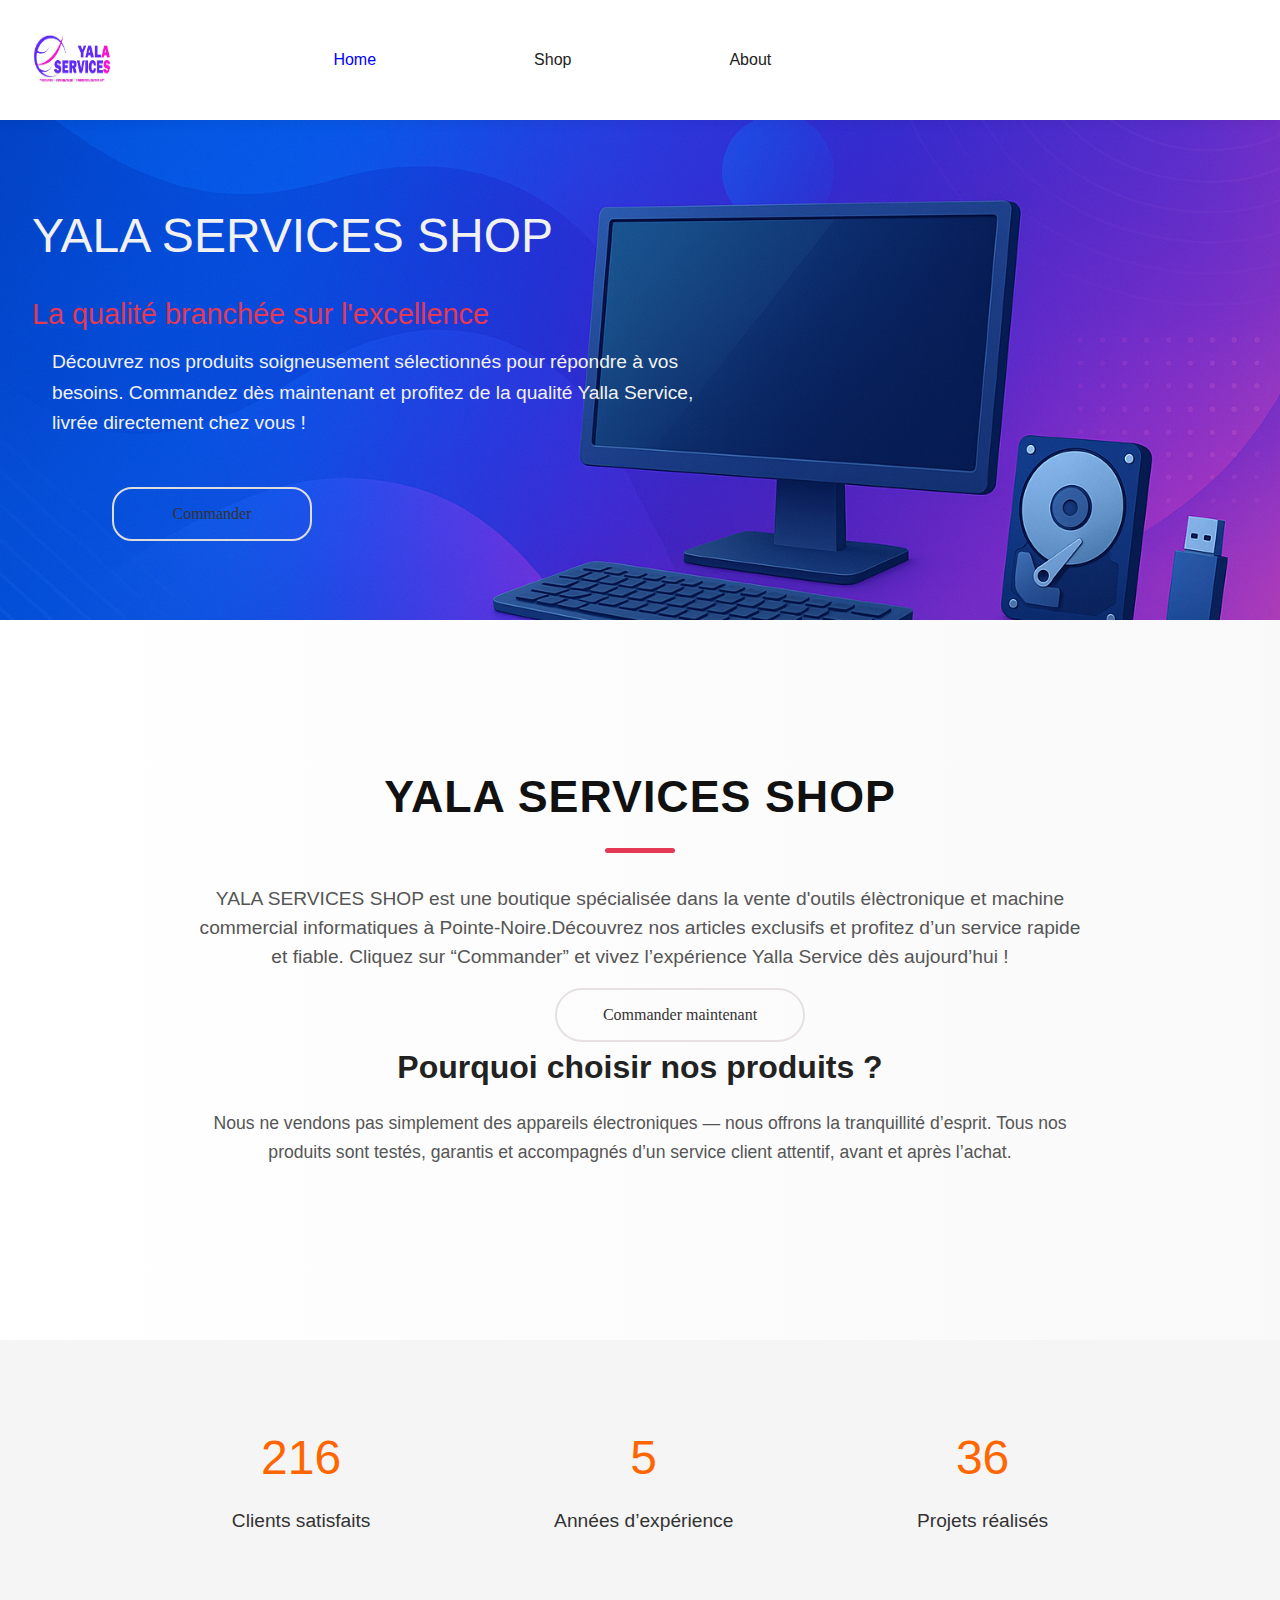
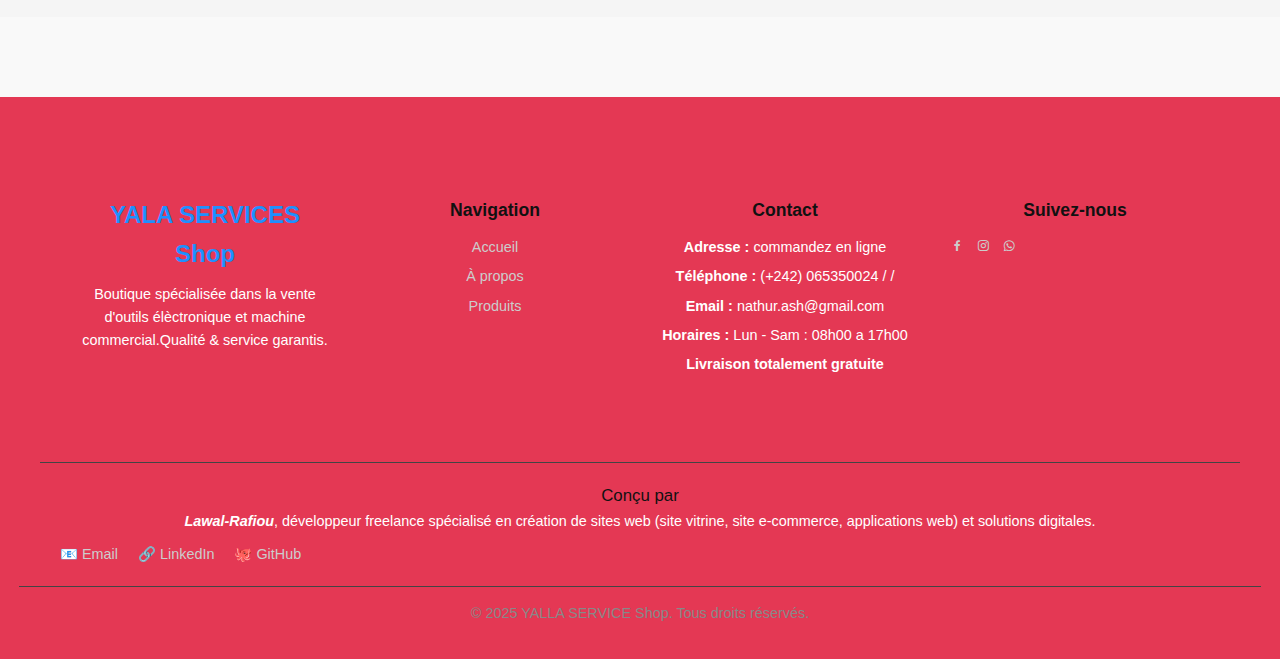
<file: index.html>
<!DOCTYPE html>
<html lang="fr">

<head>
    <meta charset="UTF-8" />
    <meta name="viewport" content="width=device-width, initial-scale=1.0" />

    <!--=============== BOXICONS ===============-->
    <link rel="stylesheet" href="https://cdn.jsdelivr.net/npm/boxicons@latest/css/boxicons.min.css" />

    <title>YALLA SERVICE SHOP</title>
    <link rel="icon" type="image/png" href="./images/favicon.jpeg" />

    <link rel="stylesheet" href="./style/index.css" />
</head>

<body>
    <!--=============== HEADER ===============-->
    <header class="header" id="header">
        <nav class="nav">
            <!-- LOGO -->
            <a href="index.html" class="nav__logo">
                <img src="./images/logo.jpeg" alt="Logo Yalla Service" class="logo" />
            </a>

            <!-- MENU -->
            <div class="nav_menu" id="nav-menu">
                <ul class="nav__list">
                    <li class="nav__item">
                        <a href="index.html" class="nav__link active-link">Home</a>
                    </li>
                    <li class="nav__item">
                        <a href="./pages/shop.html" class="nav__link">Shop</a>
                    </li>
                    <li class="nav__item">
                        <a href="./pages/about.html" class="nav__link">About</a>
                    </li>
                </ul>

                <!-- BOUTON FERMER -->
                <div class="nav__close" id="nav-close">
                    <i class="bx bx-x"></i>
                </div>
            </div>

            <!-- BOUTONS À DROITE (USER / PANIER / BURGER) -->
            <div class="nav__btns">
                <!-- <div class="login__toggle" id="login-button">
                    <i class="bx bx-user"></i>
                </div>

                <div class="nav__shop" id="cart-shop">
                    <i class="bx bx-shopping-bag"></i>
                </div> -->

                <div class="nav__toggle" id="nav-toggle">
                    <i class="bx bx-grid-alt"></i>
                </div>
            </div>
        </nav>
    </header>

    <main>
        <!--=============== BANNIÈRE ===============-->
        <section class="baniere">
            <h1 class="title">YALA SERVICES SHOP</h1>
            <p class="para1">La qualité branchée sur l'excellence</p>
            <p class="para2">
                Découvrez nos produits soigneusement sélectionnés pour répondre à vos besoins.
                Commandez dès maintenant et profitez de la qualité Yalla Service, livrée directement chez vous !
            </p>
            <button class="btn">
                <a href="./pages/shop.html">
                    Commander 
                </a>
            </button>
        </section>
        <!--=============== HERO SECTION ===============-->
        <section class="hero">
            <div class="hero__content">
                <div class="section__one">
                    <h1 class="title">YALA SERVICES SHOP</h1>
                    <div class="underline"></div>
                    <p class="para1">
                        YALA SERVICES SHOP est une boutique spécialisée dans la vente d'outils élèctronique et machine commercial
                        informatiques à Pointe-Noire.Découvrez nos articles exclusifs et profitez d’un service rapide et fiable.
                        Cliquez sur “Commander” et vivez l’expérience Yalla Service dès aujourd’hui !
                    </p>
                </div>
                <button class="btn">
                    <a href="./pages/shop.html">
                        Commander maintenant
                    </a> 
                </button>
                <div class="section__two">
                    <h2 class="second__title">Pourquoi choisir nos produits ?</h2>
                    <p class="para2">
                        Nous ne vendons pas simplement des appareils électroniques — nous offrons la tranquillité d’esprit.
                        Tous nos produits sont testés, garantis et accompagnés d’un service client attentif, avant et après
                        l’achat.
                    </p>
                </div>
            </div>
        </section>
        <!--=============== section statistiques ou facts section ===============-->
        <!-- Section Chiffres Clés -->
        <section class="stats-section">
            <div class="container">
                <div class="stat">
                    <h3 class="counter" data-target="1200">0</h3>
                    <p>Clients satisfaits</p>
                </div>
                <div class="stat">
                    <h3 class="counter" data-target="5">0</h3>
                    <p>Années d’expérience</p>
                </div>
                <div class="stat">
                    <h3 class="counter" data-target="150">0</h3>
                    <p>Projets réalisés</p>
                </div>
            </div>
        </section>

    </main>

    <!-- FOOTER -->
    <footer class="footer">
        <div class="footer-top">
            <!-- Colonne 1 : Logo -->
            <div class="footer-col">
                <h2 class="footer-logo">YALA SERVICES Shop</h2>
                <p class="footer-text">
                    Boutique spécialisée dans la vente d'outils élèctronique et machine commercial.Qualité & service garantis.
                </p>
            </div>
    
            <!-- Colonne 2 : Liens rapides -->
            <div class="footer-col">
                <h3 class="footer-title">Navigation</h3>
                <ul class="footer-links">
                    <li><a href="index.html">Accueil</a></li>
                    <li><a href="./pages/about.html">À propos</a></li>
                    <li><a href="./pages/shop.html">Produits</a></li>
                </ul>
            </div>
    
            <!-- Colonne 3 : Coordonnées -->
            <div class="footer-col">
                <h3 class="footer-title">Contact</h3>
                <ul class="footer-text">
                    <li><strong>Adresse :</strong> commandez en ligne</li>
                    <li><strong>Téléphone :</strong> (+242) 065350024 / / </li>
                    <li><strong>Email :</strong> nathur.ash@gmail.com</li>
                    <li><strong>Horaires :</strong> Lun - Sam : 08h00 a 17h00</li>
                    <li><strong>Livraison totalement gratuite</strong></li>
                </ul>
            </div>
    
            <!-- Colonne 4 : Réseaux sociaux -->
            <div class="footer-col">
                <h3 class="footer-title">Suivez-nous</h3>
                <div class="social-icons">
                    <a href="#" aria-label="Facebook"><i class='bx bxl-facebook'></i></a>
                    <a href="#" aria-label="Instagram"><i class='bx bxl-instagram'></i></a>
                    <a href="#" aria-label="WhatsApp"><i class='bx bxl-whatsapp'></i></a>
                </div>
            </div>
        </div>
    
        <!-- Colonne 5 : Infos sur le concepteur -->
        <div class="footer-dev">
            <h3>Conçu par</h3>
            <p><strong><em>Lawal-Rafiou</em></strong>, développeur freelance spécialisé en création de sites web (site
                vitrine, site e-commerce, applications web) et solutions digitales.</p>
            <ul class="footer-dev-links">
                <li><a href="mailto:lrafiou491@gmail.com">📧 Email</a></li>
                <li><a href="https://www.linkedin.com/in/rafiou-lawal-626211379/" target="_blank">🔗 LinkedIn</a></li>
                <li><a href="https://github.com/Lr-491" target="_blank">🐙 GitHub</a></li>
            </ul>
        </div>
    
        <div class="footer-bottom">
            © 2025 YALLA SERVICE Shop. Tous droits réservés.
        </div>
    </footer>

    <!--=============== SCRIPT ===============-->
    <script src="./js/main.js"></script>
</body>

</html>
</file>
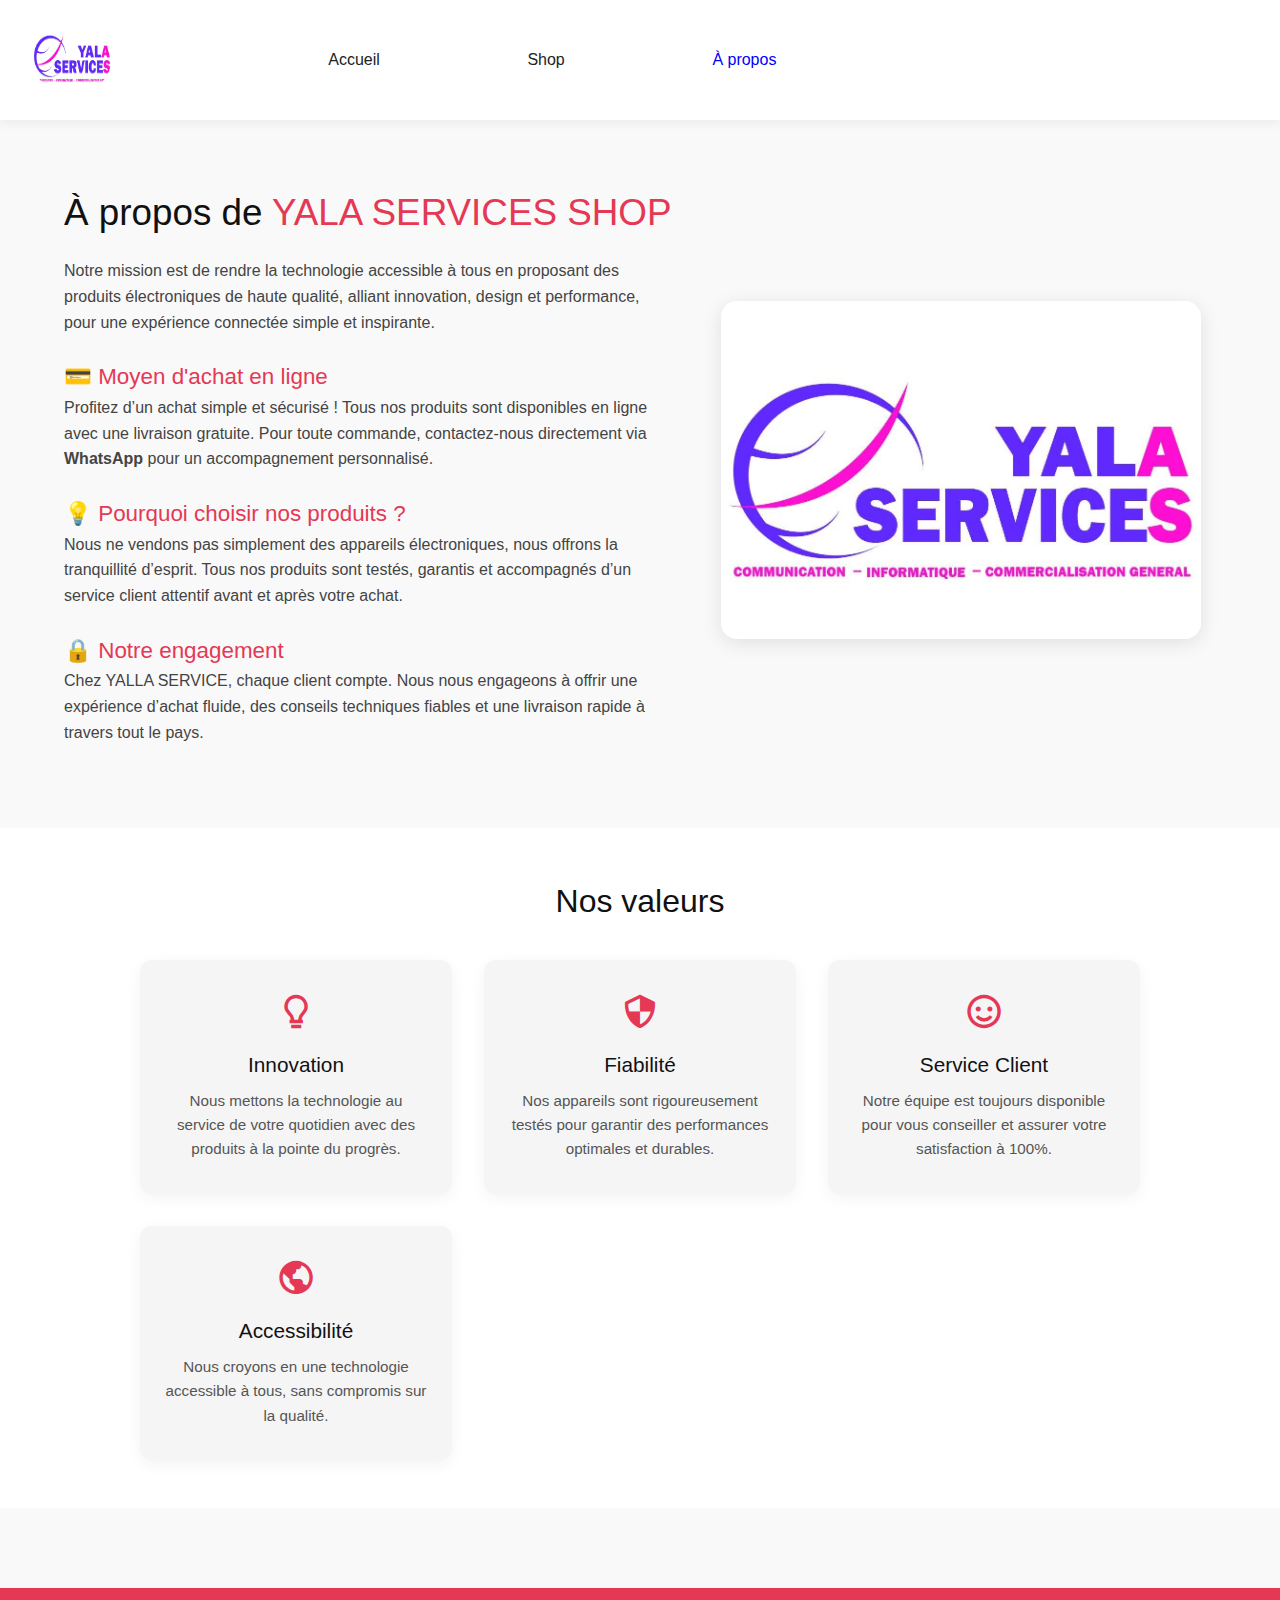
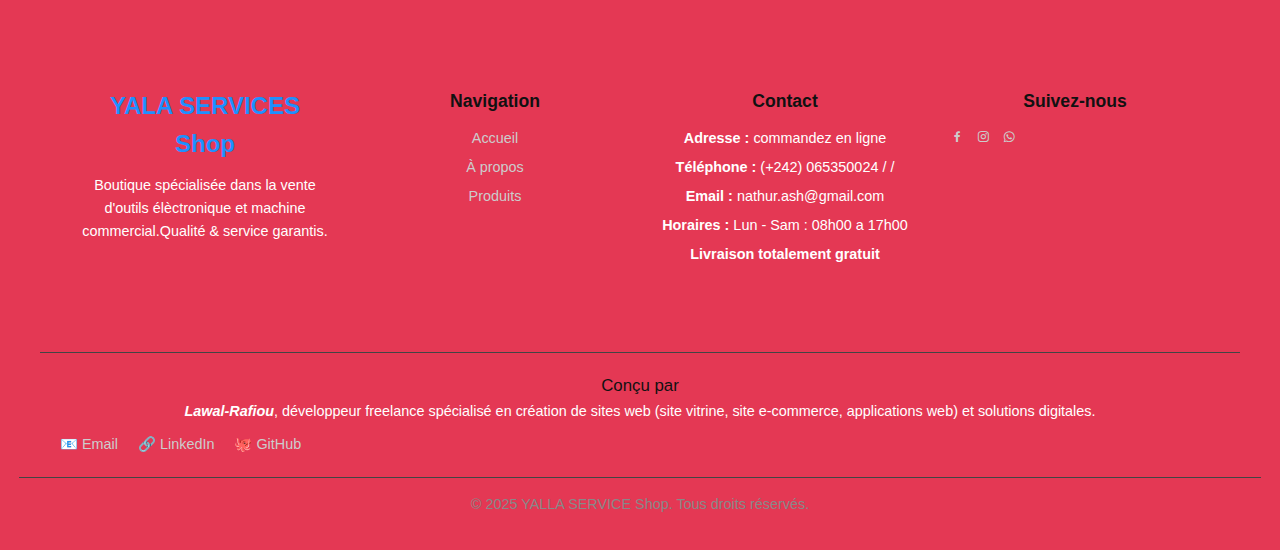
<file: pages/about.html>
<!DOCTYPE html>
<html lang="fr">

<head>
    <meta charset="UTF-8" />
    <meta name="viewport" content="width=device-width, initial-scale=1.0" />
    <title>À propos | YALLA SERVICE</title>
    <link rel="icon" type="image/png" href="../images/favicon.jpeg" />
    <link rel="stylesheet" href="https://cdn.jsdelivr.net/npm/boxicons@latest/css/boxicons.min.css" />
    <link rel="stylesheet" href="../style/index.css" />
</head>

<body>

    <!--=============== HEADER ===============-->
    <header class="header" id="header">
        <nav class="nav">
            <a href="../index.html" class="nav__logo">
                <img src="../images/logo.jpeg" alt="Logo Yalla Service" class="logo" />
            </a>
            <div class="nav_menu" id="nav-menu">
                <ul class="nav__list">
                    <li><a href="../index.html" class="nav__link">Accueil</a></li>
                    <li><a href="./shop.html" class="nav__link">Shop</a></li>
                    <li><a href="./about.html" class="nav__link active-link">À propos</a></li>
                </ul>
                <div class="nav__close" id="nav-close"><i class="bx bx-x"></i></div>
            </div>
            <div class="nav__btns">
                <!-- <div class="login__toggle" id="login-button"><i class="bx bx-user"></i></div>
                <div class="nav__shop" id="cart-shop"><i class="bx bx-shopping-bag"></i></div> -->
                <div class="nav__toggle" id="nav-toggle"><i class="bx bx-grid-alt"></i></div>
            </div>
        </nav>
    </header>

    <!--=============== À PROPOS ===============-->
    <section class="about-container">
        <div class="about-text">
            <h1>À propos de <span style="color:rgb(228, 56, 84);">YALA SERVICES SHOP</span></h1>
            <p>
                Notre mission est de rendre la technologie accessible à tous en proposant des produits électroniques de
                haute qualité, alliant innovation, design et performance, pour une expérience connectée simple et
                inspirante.
            </p>
            <h2>💳 Moyen d'achat en ligne</h2>
            <p>
                Profitez d’un achat simple et sécurisé ! Tous nos produits sont disponibles en ligne avec une livraison
                gratuite.
                Pour toute commande, contactez-nous directement via <strong>WhatsApp</strong> pour un accompagnement
                personnalisé.
            </p>

            <h2>💡 Pourquoi choisir nos produits ?</h2>
            <p>
                Nous ne vendons pas simplement des appareils électroniques, nous offrons la tranquillité d’esprit.
                Tous nos produits sont testés, garantis et accompagnés d’un service client attentif avant et après votre
                achat.
            </p>

            <h2>🔒 Notre engagement</h2>
            <p>
                Chez YALLA SERVICE, chaque client compte. Nous nous engageons à offrir une expérience d’achat fluide,
                des conseils techniques fiables et une livraison rapide à travers tout le pays.
            </p>
        </div>

        <div class="about-img">
            <img src="../images/logo.jpeg" alt="Technologie et innovation" />
        </div>
    </section>

    <!--=============== VALEURS ===============-->
    <section class="values">
        <h2>Nos valeurs</h2>
        <div class="values-grid">
            <div class="value-card">
                <i class="bx bx-bulb"></i>
                <h3>Innovation</h3>
                <p>Nous mettons la technologie au service de votre quotidien avec des produits à la pointe du progrès.
                </p>
            </div>
            <div class="value-card">
                <i class="bx bx-shield-quarter"></i>
                <h3>Fiabilité</h3>
                <p>Nos appareils sont rigoureusement testés pour garantir des performances optimales et durables.</p>
            </div>
            <div class="value-card">
                <i class="bx bx-smile"></i>
                <h3>Service Client</h3>
                <p>Notre équipe est toujours disponible pour vous conseiller et assurer votre satisfaction à 100%.</p>
            </div>
            <div class="value-card">
                <i class="bx bx-world"></i>
                <h3>Accessibilité</h3>
                <p>Nous croyons en une technologie accessible à tous, sans compromis sur la qualité.</p>
            </div>
        </div>
    </section>

    <!--=============== FOOTER ===============-->
    <!-- FOOTER -->
    <footer class="footer">
        <div class="footer-top">
            <!-- Colonne 1 : Logo -->
            <div class="footer-col">
                <h2 class="footer-logo">YALA SERVICES Shop</h2>
                <p class="footer-text">
                    Boutique spécialisée dans la vente d'outils élèctronique et machine commercial.Qualité & service garantis.
                </p>
            </div>
    
            <!-- Colonne 2 : Liens rapides -->
            <div class="footer-col">
                <h3 class="footer-title">Navigation</h3>
                <ul class="footer-links">
                    <li><a href="../index.html">Accueil</a></li>
                    <li><a href="about.html">À propos</a></li>
                    <li><a href="shop.html">Produits</a></li>
                </ul>
            </div>
    
            <!-- Colonne 3 : Coordonnées -->
            <div class="footer-col">
                <h3 class="footer-title">Contact</h3>
                <ul class="footer-text">
                    <li><strong>Adresse :</strong> commandez en ligne</li>
                    <li><strong>Téléphone :</strong> (+242) 065350024 / / </li>
                    <li><strong>Email :</strong> nathur.ash@gmail.com</li>
                    <li><strong>Horaires :</strong> Lun - Sam : 08h00 a 17h00</li>
                    <li><strong>Livraison totalement gratuit</strong></li>
                </ul>
            </div>
    
            <!-- Colonne 4 : Réseaux sociaux -->
            <div class="footer-col">
                <h3 class="footer-title">Suivez-nous</h3>
                <div class="social-icons">
                    <a href="#" aria-label="Facebook"><i class='bx bxl-facebook'></i></a>
                    <a href="#" aria-label="Instagram"><i class='bx bxl-instagram'></i></a>
                    <a href="#" aria-label="WhatsApp"><i class='bx bxl-whatsapp'></i></a>
                </div>
            </div>
        </div>
    
        <!-- Colonne 5 : Infos sur le concepteur -->
        <div class="footer-dev">
            <h3>Conçu par</h3>
            <p><strong><em>Lawal-Rafiou</em></strong>, développeur freelance spécialisé en création de sites web (site
                vitrine, site e-commerce, applications web) et solutions digitales.</p>
            <ul class="footer-dev-links">
                <li><a href="mailto:lrafiou491@gmail.com">📧 Email</a></li>
                <li><a href="https://www.linkedin.com/in/rafiou-lawal-626211379/" target="_blank">🔗 LinkedIn</a></li>
                <li><a href="https://github.com/Lr-491" target="_blank">🐙 GitHub</a></li>
            </ul>
        </div>
    
        <div class="footer-bottom">
            © 2025 YALLA SERVICE Shop. Tous droits réservés.
        </div>
    </footer>

    <script src="../js/main.js"></script>
</body>

</html>
</file>
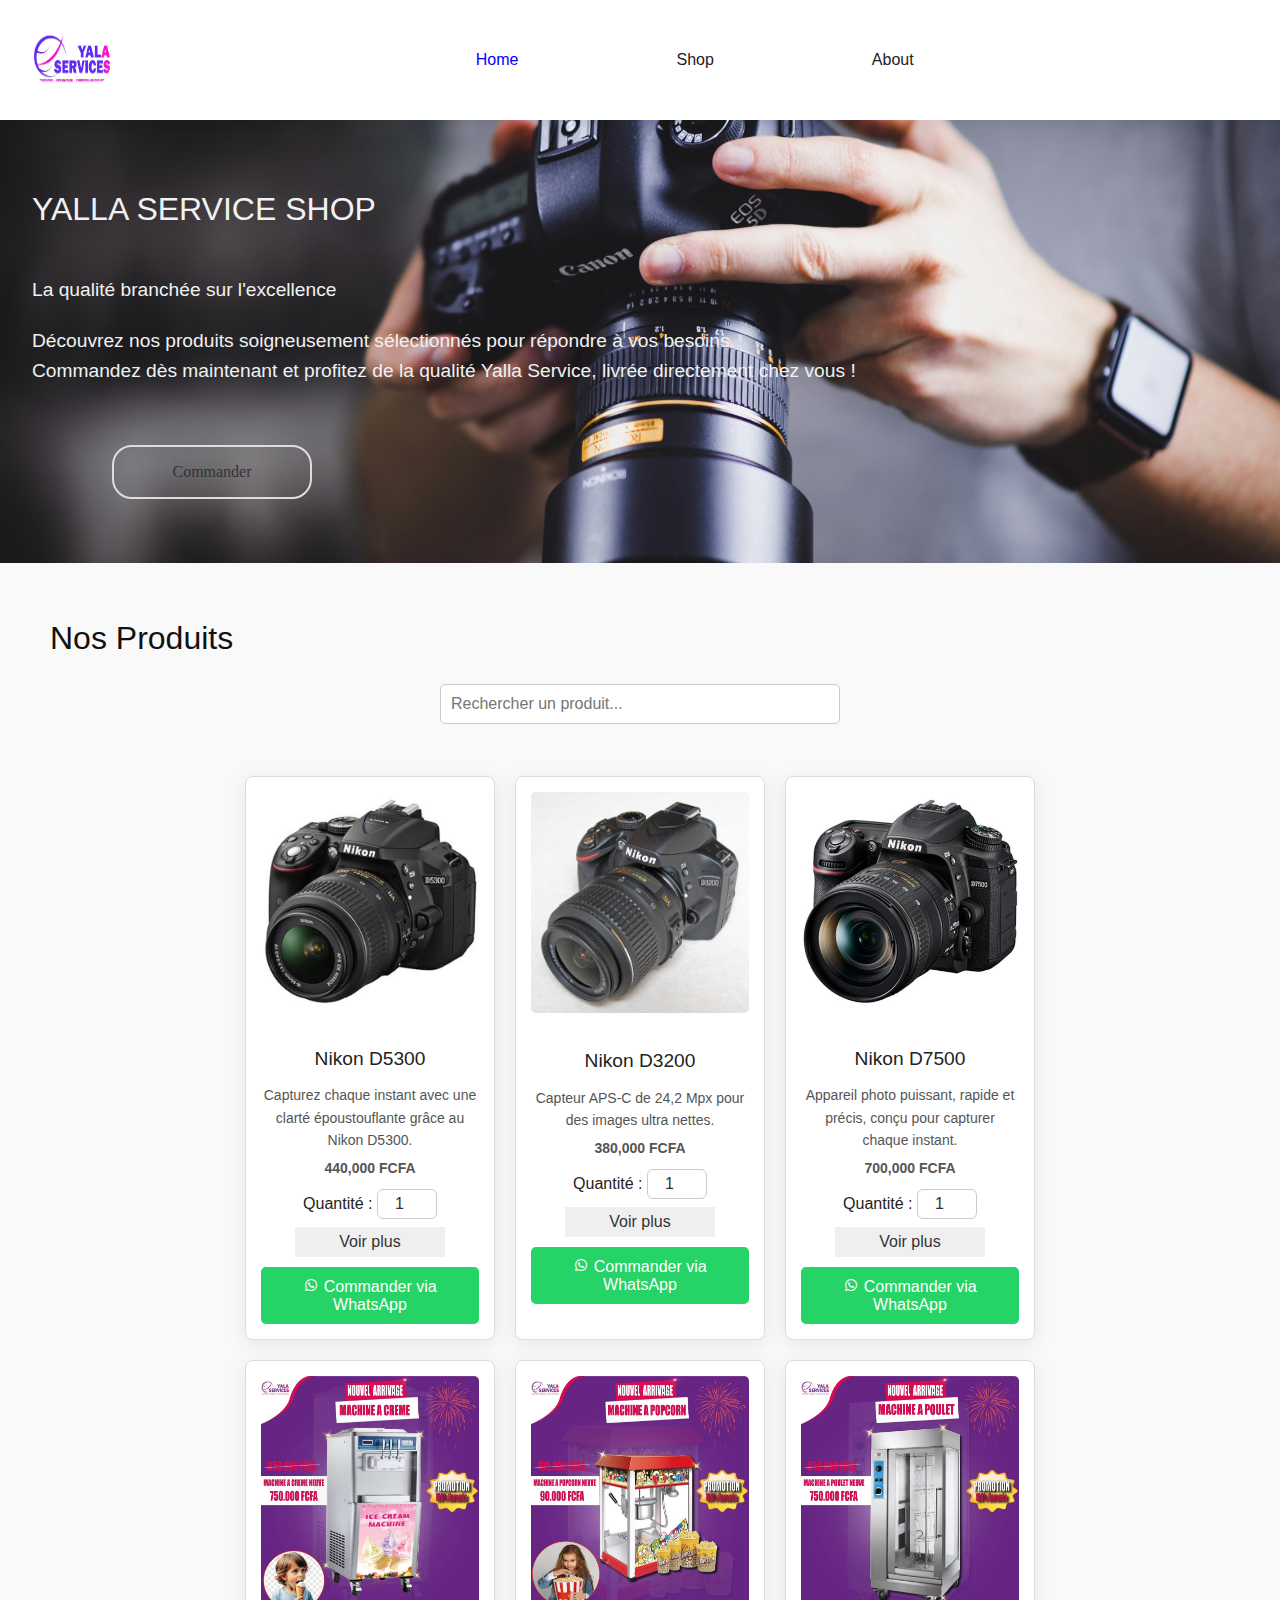
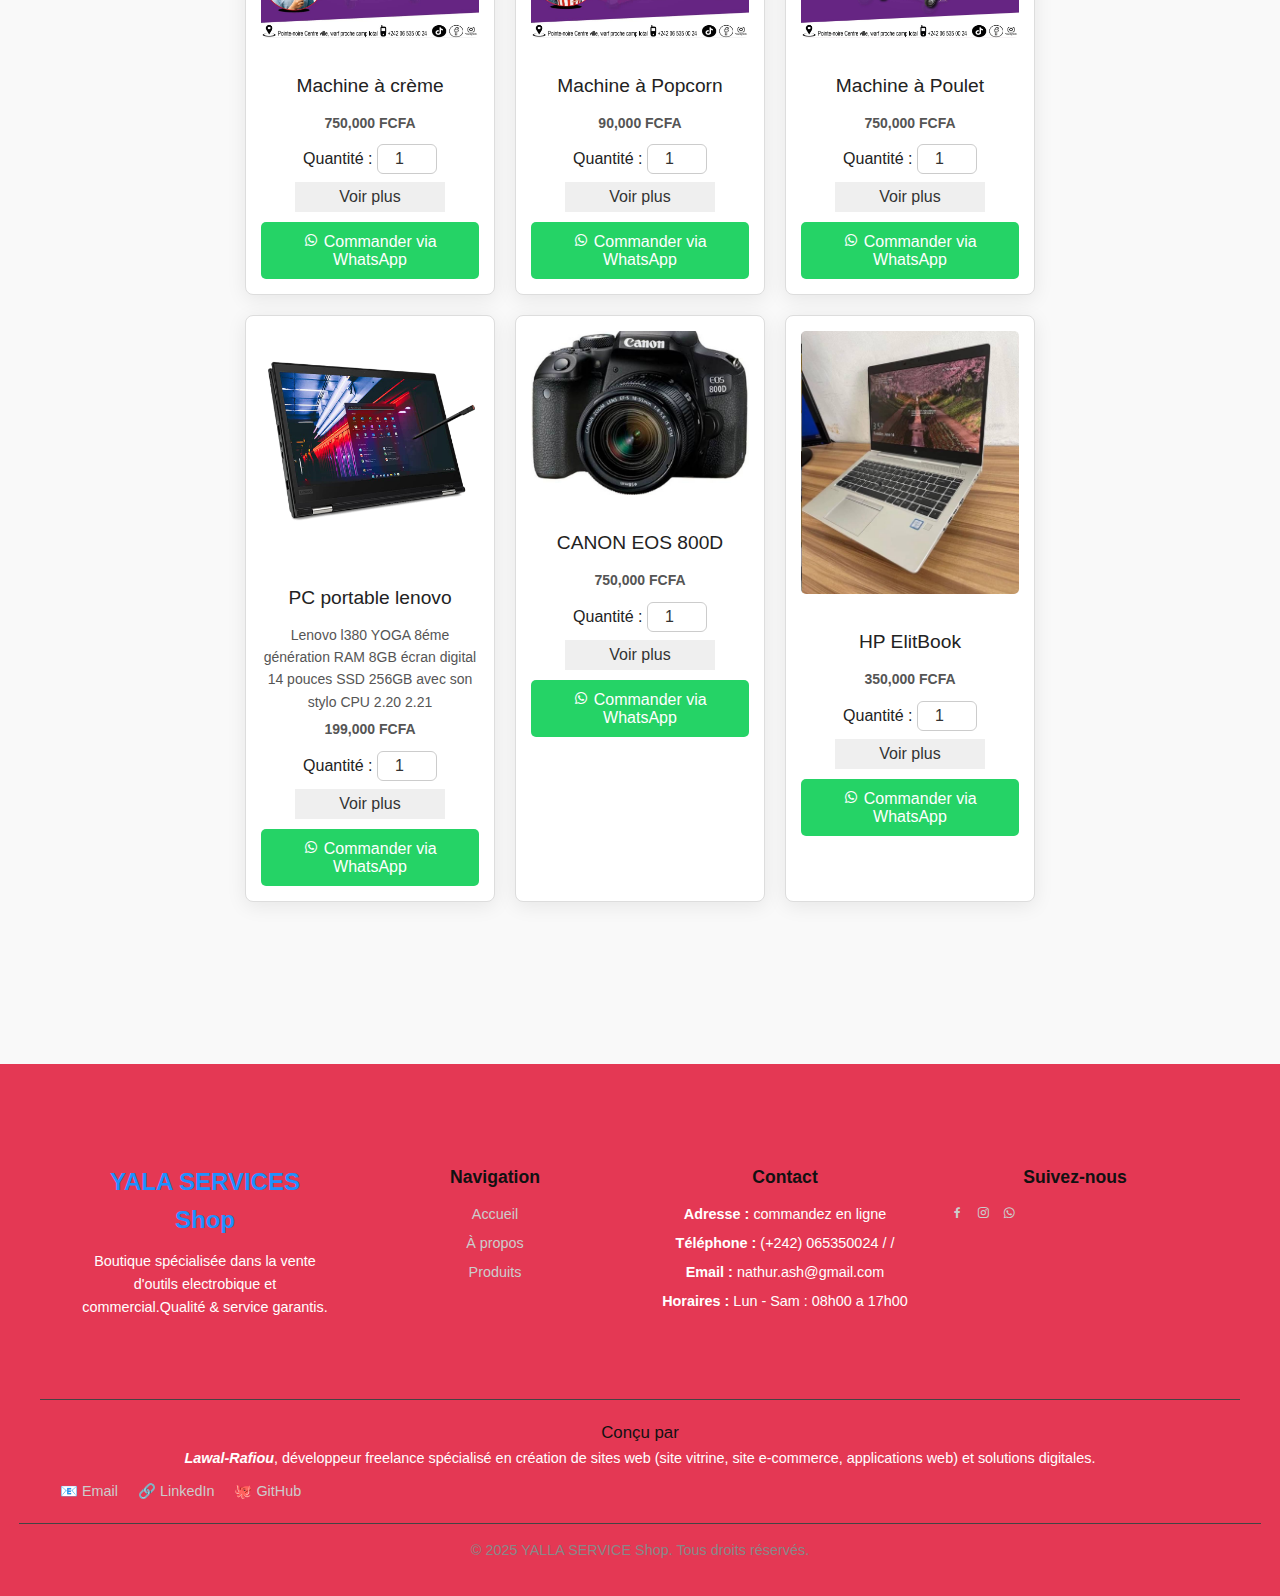
<file: pages/shop.html>
<!DOCTYPE html>
<html lang="fr">

<head>
    <meta charset="UTF-8" />
    <meta name="viewport" content="width=device-width, initial-scale=1.0" />
    <title>YALLA SERVICE SHOP</title>
    <link rel="icon" type="image/png" href="../images/favicon.jpeg" />
    <link rel="stylesheet" href="https://cdn.jsdelivr.net/npm/boxicons@latest/css/boxicons.min.css" />
    <link rel="stylesheet" href="../style/index.css" />
</head>

<body>
    <!--=============== HEADER ===============-->
    <header class="header" id="header">
        <nav class="nav">
            <a href="index.html" class="nav__logo">
                <img src="../images/logo.jpeg" alt="Logo Yalla Service" class="logo" />
            </a>

            <div class="nav_menu" id="nav-menu">
                <ul class="nav__list">
                    <li><a href="../index.html" class="nav__link active-link">Home</a></li>
                    <li><a href="./shop.html" class="nav__link">Shop</a></li>
                    <li><a href="./about.html" class="nav__link">About</a></li>
                </ul>
                <div class="nav__close" id="nav-close"><i class="bx bx-x"></i></div>
            </div>

            <!-- <div class="nav__btns">
                <div class="login__toggle" id="login-button"><i class="bx bx-user"></i></div>
                <div class="nav__shop" id="cart-shop"><i class="bx bx-shopping-bag"></i></div>
                <div class="nav__toggle" id="nav-toggle"><i class="bx bx-grid-alt"></i></div>
            </div> -->
        </nav>
    </header>

    <main>
        <section class="baniereshop">
            <h1 class="title">YALLA SERVICE SHOP</h1>
            <p class="para1">La qualité branchée sur l'excellence</p>
            <p class="para2">Découvrez nos produits soigneusement sélectionnés pour répondre à vos besoins. <br>
                Commandez dès
                maintenant et profitez de la qualité Yalla Service, livrée directement chez vous !</p>
            <button class="btn">Commander</button>
        </section>

        <!-- MODAL SECTION -->
        <section class="modal hidden" id="modal">
            <div class="modal__content">
                <span class="close__btn">&times;</span>
                <h2 id="modal__title"></h2>
                <div id="change__saw"></div>
                <div id="product__display"></div>
            </div>
        </section>

        <section class="produit">
            <div class="first__div">
                <h1>Nos Produits</h1>
                <section class="search-section">
                    <input type="text" id="searchInput" placeholder="Rechercher un produit...">
                </section>
            </div>
            <div id="product-container" class="product-container"></div>
        </section>
    </main>

    <!-- FOOTER -->
    <footer class="footer">
        <div class="footer-top">
            <!-- Colonne 1 : Logo -->
            <div class="footer-col">
                <h2 class="footer-logo">YALA SERVICES Shop</h2>
                <p class="footer-text">
                    Boutique spécialisée dans la vente d'outils electrobique et commercial.Qualité & service garantis.
                </p>
            </div>
    
            <!-- Colonne 2 : Liens rapides -->
            <div class="footer-col">
                <h3 class="footer-title">Navigation</h3>
                <ul class="footer-links">
                    <li><a href="../index.html">Accueil</a></li>
                    <li><a href="about.html">À propos</a></li>
                    <li><a href="shop.html">Produits</a></li>
                </ul>
            </div>
    
            <!-- Colonne 3 : Coordonnées -->
            <div class="footer-col">
                <h3 class="footer-title">Contact</h3>
                <ul class="footer-text">
                    <li><strong>Adresse :</strong> commandez en ligne</li>
                    <li><strong>Téléphone :</strong> (+242) 065350024 / / </li>
                    <li><strong>Email :</strong> nathur.ash@gmail.com</li>
                    <li><strong>Horaires :</strong> Lun - Sam : 08h00 a 17h00</li>
                </ul>
            </div>
    
            <!-- Colonne 4 : Réseaux sociaux -->
            <div class="footer-col">
                <h3 class="footer-title">Suivez-nous</h3>
                <div class="social-icons">
                    <a href="#" aria-label="Facebook"><i class='bx bxl-facebook'></i></a>
                    <a href="#" aria-label="Instagram"><i class='bx bxl-instagram'></i></a>
                    <a href="#" aria-label="WhatsApp"><i class='bx bxl-whatsapp'></i></a>
                </div>
            </div>
        </div>
    
        <!-- Colonne 5 : Infos sur le concepteur -->
        <div class="footer-dev">
            <h3>Conçu par</h3>
            <p><strong><em>Lawal-Rafiou</em></strong>, développeur freelance spécialisé en création de sites web (site
                vitrine, site e-commerce, applications web) et solutions digitales.</p>
            <ul class="footer-dev-links">
                <li><a href="mailto:lrafiou491@gmail.com">📧 Email</a></li>
                <li><a href="https://www.linkedin.com/in/rafiou-lawal-626211379/" target="_blank">🔗 LinkedIn</a></li>
                <li><a href="https://github.com/Lr-491" target="_blank">🐙 GitHub</a></li>
            </ul>
        </div>
    
        <div class="footer-bottom">
            © 2025 YALLA SERVICE Shop. Tous droits réservés.
        </div>
    </footer>


    <!--=============== SCRIPT ===============-->
    <script src="../js/main.js"></script>
</body>

</html>
</file>
<file: style/index.css>
/* =========================================================
   VARIABLES & TYPOGRAPHIE RESPONSIVE
========================================================= */
:root {
  --body-font: "Poppins", sans-serif;
  --body-color: #fff;
  --text-color: #333;
  --title-color: #111;
  --primary-color: blue;

  --biggest-font-size: 3rem;
  --h1-font-size: 2rem;
  --h2-font-size: 1.5rem;
  --h3-font-size: 1.25rem;
  --normal-font-size: 1rem;
  --small-font-size: 0.875rem;
  --smaller-font-size: 0.75rem;

  --font-medium: 500;
  --font-bold: 700;

  --transition: all 0.4s ease-in-out;
}

@media screen and (max-width: 992px) {
  :root {
    --biggest-font-size: 2rem;
    --h1-font-size: 1.5rem;
    --h2-font-size: 1.25rem;
    --h3-font-size: 1rem;
    --normal-font-size: 0.938rem;
    --small-font-size: 0.813rem;
    --smaller-font-size: 0.75rem;
  }
}

/* =========================================================
   RESET DE BASE
========================================================= */
* {
  box-sizing: border-box;
  margin: 0;
  padding: 0;
}

html {
  scroll-behavior: smooth;
}

body,
button,
input {
  font-family: var(--body-font);
  font-size: var(--normal-font-size);
  color: var(--text-color);
}

body {
    background-color: var(--body-color);
    font-family: "Poppins", sans-serif;
    background-color: #f9f9f9;
    color: #222;
    line-height: 1.6;
}

h1, h2, h3, h4 {
  color: var(--title-color);
  font-weight: var(--font-medium);
}

ul { list-style: none; }
a { text-decoration: none; color: inherit; }
img { max-width: 100%; height: auto; }

button, input {
  border: none;
  outline: none;
  cursor: pointer;
}

/* =========================================================
   HEADER & NAVIGATION
========================================================= */
header {
  background-color: whitesmoke;
  width: 100%;
  position: relative;
  z-index: 1000;
}

.nav {
  display: flex;
  justify-content: space-between;
  align-items: center;
  padding: 1rem 2rem;
}

.nav__logo img {
  width: 80px;
  height: 80px;
  border-radius: 50%;
}

/* ===== Menu principal ===== */
.nav_menu ul {
  display: flex;
  align-items: center;
  justify-content: space-around;
  width: 70%;
  transition: var(--transition);
}

/* Menu mobile (caché par défaut) */
.nav_menu {
  position: fixed;
  top: 0;
  right: -100%;
  width: 70%;
  height: 100vh;
  background-color: #fff;
  flex-direction: column;
  justify-content: center;
  align-items: center;
  box-shadow: -2px 0 5px rgba(0,0,0,0.1);
}

.nav_menu.show-menu {
  right: 0;
}

/* Boutons nav */
.nav__link {
  font-weight: var(--font-medium);
  padding: 0.5rem 1rem;
  transition: var(--transition);
}

.nav__link:hover,
.nav__link.active-link {
  color: var(--primary-color);
}

/* Boutons et icons */
.nav__btns {
  display: flex;
  align-items: center;
  gap: 1.2rem;
}

.nav__toggle,
.nav__close {
  font-size: 2rem;
  cursor: pointer;
  transition: var(--transition);
}

.nav__toggle:hover,
.nav__close:hover {
  color: var(--primary-color);
}

/* Bouton de fermeture */
.nav__close {
  position: absolute;
  top: 1rem;
  right: 1rem;
}

/* =========================================================
   BANNIÈRE PRINCIPALE
========================================================= */
.baniere {
  width: 100%;
  min-height: 500px;
  background: url('../images/back.png') center/cover no-repeat;
  padding: 4rem 2rem;
  display: flex;
  flex-direction: column;
  justify-content: center;
}

.baniere .title {
  font-size: 3rem;
  color: #f1f1f1;
  font-family: Arial, Helvetica, sans-serif;
}

.baniere .para1 {
  font-size: 1.8rem;
  color: rgb(228, 56, 84);
  margin-top: 1rem;
}

.baniere .para2 {
  max-width: 700px;
  padding: 0 20px;
  margin-top: 10px;
  font-size: 1.2rem;
  color: #f1f1f1;
  line-height: 1.6;
  font-family: 'Gill Sans', 'Gill Sans MT', Calibri, 'Trebuchet MS', sans-serif;
}

/* =========================================================
   BOUTON AVEC EFFET DE REMPLISSAGE
========================================================= */
.btn {
  position: relative;
  display: inline-block;
  width: 200px;
  padding: 1rem 2rem;
  margin-top: 3rem;
  margin-left: 80px;
  border: 2px solid #ddd;
  border-radius: 20px;
  background: transparent;
  color: #333;
  font-family: Georgia, 'Times New Roman', Times, serif;
  font-size: 1rem;
  overflow: hidden;
  transition: var(--transition);
  z-index: 1;
}

.btn::before {
  content: "";
  position: absolute;
  top: 0;
  left: 50%;
  width: 0;
  height: 100%;
  background-color: var(--primary-color);
  transform: translateX(-50%);
  transition: width 0.4s ease;
  z-index: -1;
  border-radius: 20px;
}

.btn:hover::before {
  width: 100%;
}

.btn:hover {
  color: #fff;
  border-color: var(--primary-color);
}

/* =========================================================
   HERO SECTION
========================================================= */

/* =========================================================
   HERO SECTION
========================================================= */

.hero {
  width: 100%;
  min-height: 80vh;
  background: linear-gradient(to right, #ffffff, #f9f9f9);
  color: #333;
  padding: 4rem 2rem;
  display: flex;
  align-items: center;
  justify-content: center;
  text-align: center;
}

/* Conteneur global du texte */
.hero__content {
  max-width: 900px;
  margin: 0 auto;
}

/* TITRE PRINCIPAL */
.hero .title {
  font-size: 2.8rem;
  font-weight: 700;
  letter-spacing: 1px;
  color: #111;
  text-transform: uppercase;
}

/* Soulignement décoratif */
.hero .underline {
  width: 70px;
  height: 5px;
  background-color: rgb(228, 56, 84);
  margin: 1rem auto 2rem;
  border-radius: 3px;
}

/* PREMIER PARAGRAPHE */
.hero .para1 {
  font-size: 1.2rem;
  line-height: 1.8rem;
  color: #555;
  margin-bottom: -2rem;
}

/* SECOND TITRE */
.hero .second__title {
  font-size: 2rem;
  color: #222;
  margin-bottom: 1rem;
  font-weight: 600;
}

/* DEUXIÈME PARAGRAPHE */
.hero .para2 {
  font-size: 1.1rem;
  line-height: 1.8rem;
  color: #555;
  margin-bottom: 2rem;
}

/* BOUTON */
.hero .btn {
  width: 250px;
  position: relative;
  font-size: 1rem;
  background: transparent;
  color: #333;
  border: 2px solid rgb(230, 224, 224);
  padding: 1rem 2rem;
  border-radius: 30px;
  cursor: pointer;
  overflow: hidden;
  transition: all 0.4s ease;
}

.hero .btn::before {
  content: "";
  position: absolute;
  top: 0;
  left: 50%;
  width: 0;
  height: 100%;
  background-color: rgb(228, 56, 84);
  transform: translateX(-50%);
  transition: width 0.4s ease;
  z-index: -1;
  border-radius: 30px;
}

.hero .btn:hover::before {
  width: 100%;
}

.hero .btn:hover {
  color: #fff;
  border-color: rgb(228, 56, 84);
}

/* 
 --=============== section statistiques ou facts section ===============--
*/

.stats-section {
    padding: 60px 20px;
    background-color: #f5f5f5;
    text-align: center;
  }

  .container {
    display: flex;
    justify-content: space-around;
    flex-wrap: wrap;
    max-width: 1000px;
    margin: 0 auto;
  }

  .stat {
    margin: 20px;
  }

  .stat h3 {
    font-size: 3rem;
    color: #ff6600;
    margin-bottom: 10px;
  }

  .stat p {
    font-size: 1.2rem;
    color: #333;
  }


  /* FOOTER */
  /* Footer Général */
.footer {
  background-color: rgb(228, 56, 84);
  color: #fff;
  margin-top: 80px;
  font-family: Arial, sans-serif;
}

.footer a {
  color: #ccc;
  text-decoration: none;
}

.footer a:hover {
  color: #1e90ff;
  text-decoration: underline;
}

/* Top Section */
.footer-top {
  display: flex;
  flex-wrap: wrap;
  justify-content: space-between;
  max-width: 1200px;
  margin: 0 auto;
  padding: 60px 20px;
}

.footer-col {
  flex: 1 1 220px;
  margin: 20px;
}

.footer-logo {
  font-size: 1.5rem;
  font-weight: bold;
  color: #1e90ff;
  margin-bottom: 10px;
}

.footer-title {
  font-weight: bold;
  margin-bottom: 12px;
  font-size: 1.1rem;
}

.footer-text li {
  margin-bottom: 6px;
}

.footer-links li {
  margin-bottom: 6px;
}

.social-icons {
  display: flex;
  gap: 12px;
}

.social-icons svg {
  width: 24px;
  height: 24px;
  fill: currentColor;
}

/* Dev Section */
.footer-dev {
  max-width: 1200px;
  margin: 0 auto;
  padding: 20px;
  border-top: 1px solid #444;
}

.footer-dev-links {
  display: flex;
  gap: 20px;
  margin-top: 10px;
}

/* Bottom Section */
.footer-bottom {
  text-align: center;
  padding: 15px 0;
  border-top: 1px solid #444;
  font-size: 0.9rem;
  color: #888;
}

/* =========================================================
   Shop page DESIGN
========================================================= */
main .baniereshop {
  width: 100%;
  min-height: 200px;
  background: url('../images/hand.jpg') center/cover no-repeat;
  padding: 4rem 2rem;
  display: flex;
  flex-direction: column;
  justify-content: center;
}

main .baniereshop .title {
  color: #f1f1f1;
  /* text-align: center; */
  margin-bottom: 30px;
}
main .baniereshop p {
  color: #f1f1f1;
  /* text-align: center; */
  margin-bottom: 30px;
  margin: 10px 0;
  font-size: 1.2rem;
}

main .produit {
  padding: 50px;
}

main .produit .search-section {
  text-align: center;
  margin: 20px 0;
}

main .produit .search-section input {
  padding: 10px;
  width: 80%;
  max-width: 400px;
  border-radius: 5px;
  border: 1px solid #ccc;
}

main .product-container {
  display: flex;
  flex-wrap: wrap;
  justify-content: center;
  gap: 20px;
}

main .product-card {
  background-color: #fff;
  border: 1px solid #ddd;
  border-radius: 8px;
  width: 250px;
  padding: 15px;
  text-align: center;
}

main .product-card img {
  width: 100%;
  height: auto;
  border-radius: 5px;
  object-fit: contain;
}

main .product-card img:hover {
  scale: .8;
}

main .produit .product-card h3 {
  margin: 10px 0;
}

main .produit .product-card p {
  font-size: 14px;
  color: #555;
}

main .produit .product-card .price {
  font-weight: bold;
  margin: 5px 0;
}

main .produit .product-card input[type="number"] {
  width: 60px;
  padding: 5px;
  margin-top: 5px;
}

main .produit .btn-order {
  display: inline-block;
  margin-top: 10px;
  padding: 10px 15px;
  background-color: #25D366; /* Vert WhatsApp */
  color: #fff;
  text-decoration: none;
  border-radius: 5px;
  cursor: pointer;
}

main .produit .btn-order:hover {
  background-color: #1ebe57;
}
/* 🎨 --- Styles améliorés des cartes produits --- */
.product-container {
    display: grid;
    grid-template-columns: repeat(auto-fit, minmax(270px, 1fr));
    gap: 2rem;
    padding: 2rem 1rem;
    width: 90%;
    margin: auto;
}

.product-card {
    background: #fff;
    border-radius: 16px;
    box-shadow: 0 4px 20px rgba(0, 0, 0, 0.08);
    padding: 1rem;
    text-align: center;
    transition: all 0.3s ease;
}

.product-card:hover {
    transform: translateY(-8px);
    box-shadow: 0 8px 25px rgba(0, 0, 0, 0.15);
}

.product-card img {
    width: 100%;
    height: 220px;
    object-fit: cover;
    border-radius: 12px;
    margin-bottom: 1rem;
}

.product-card h3 {
    font-size: 1.2rem;
    color: #222;
    margin-bottom: 0.5rem;
}

.product-card p {
    color: #555;
    font-size: 0.95rem;
}

.product-card .price {
    font-weight: bold;
    color: #d13b3b;
    margin: 0.5rem 0;
}

.product-card input {
    width: 60px;
    padding: 4px;
    border-radius: 6px;
    border: 1px solid #ccc;
    margin-bottom: 0.5rem;
    text-align: center;
}

.btn-order {
    background: #00a859;
    color: #fff;
    border: none;
    padding: 10px 16px;
    border-radius: 8px;
    cursor: pointer;
    transition: background 0.3s ease;
}

.btn-order:hover {
    background: #008c4a;
}

.search-section {
    text-align: center;
    margin: 1rem 0;
}

.search-section input {
    width: 60%;
    padding: 10px;
    border-radius: 10px;
    border: 1px solid #ccc;
    font-size: 1rem;
    outline: none;
    transition: box-shadow 0.3s ease;
}

.search-section input:focus {
    box-shadow: 0 0 10px rgba(0, 168, 89, 0.3);
}

/* Modal */

.hidden {
  display: none;
}

.modal__content {
  position: fixed;
  top: 50%;
  left: 50%;
  transform: translate(-50%, -50%);
  background: white;
  padding: 20px;
  border-radius: 10px;
  box-shadow: 0 2px 10px rgba(0, 0, 0, 0.2);
  width: 80%;
  max-width: 500px;
  z-index: 1000;
}

.close__btn {
  position: absolute;
  top:10px;
  right: 10px;
  cursor: pointer;
  font-size: 20px;
}


.btnChange {
  width: 100px;
  height: 50px;
  font-size: var(--normal-font-size);
  background-color: green;
  color: var(--body-color);
  border-radius: 12px;
  padding: 10px;
}

/* =========================================================
   ABOUT PAGE DESIGN
========================================================= */

/* --- STYLE DE LA PAGE À PROPOS --- */

header {
    background: #fff;
    box-shadow: 0 4px 10px rgba(0, 0, 0, 0.05);
}

.about-container {
    display: flex;
    flex-wrap: wrap;
    align-items: center;
    justify-content: space-between;
    width: 90%;
    max-width: 1200px;
    margin: 4rem auto;
    gap: 2rem;
}

.about-text {
    flex: 1 1 500px;
}

.about-text h1 {
    font-size: 2.3rem;
    color: #111;
    margin-bottom: 1rem;
}

.about-text p {
    font-size: 1rem;
    color: #444;
    margin-bottom: 1.2rem;
}

.about-text h2 {
    color: rgb(228, 56, 84);
    margin-top: 1.5rem;
    font-size: 1.4rem;
}

.about-img {
    flex: 1 1 400px;
    text-align: center;
}

.about-img img {
    width: 100%;
    max-width: 480px;
    border-radius: 16px;
    box-shadow: 0 4px 20px rgba(0, 0, 0, 0.1);
}

/* --- SECTION VALEURS --- */
.values {
    background: #fff;
    padding: 3rem 1rem;
    text-align: center;
}

.values h2 {
    font-size: 2rem;
    color: #111;
    margin-bottom: 2rem;
}

.values-grid {
    display: grid;
    grid-template-columns: repeat(auto-fit, minmax(250px, 1fr));
    gap: 2rem;
    width: 90%;
    max-width: 1000px;
    margin: auto;
}

.value-card {
    background: #f5f5f5;
    border-radius: 12px;
    padding: 2rem 1.5rem;
    box-shadow: 0 4px 15px rgba(0, 0, 0, 0.05);
    transition: all 0.3s ease;
}

.value-card:hover {
    transform: translateY(-6px);
    box-shadow: 0 8px 25px rgba(0, 0, 0, 0.1);
}

.value-card i {
    font-size: 2.5rem;
    color: rgb(228, 56, 84);
    margin-bottom: 1rem;
}

.value-card h3 {
    font-size: 1.3rem;
    color: #111;
    margin-bottom: 0.5rem;
}

.value-card p {
    color: #555;
    font-size: 0.95rem;
}

/* --- FOOTER --- */
footer {
    background: rgb(228, 56, 84);
    color: white;
    text-align: center;
    padding: 1.2rem;
    font-size: 0.9rem;
    margin-top: 3rem;
}

@media (max-width: 768px) {
    .about-container {
        flex-direction: column-reverse;
        text-align: center;
    }
}
/* =========================================================
   RESPONSIVE DESIGN
========================================================= */
@media screen and (max-width: 768px) {
  .nav_menu ul {
    margin-top: 150px;
    flex-direction: column;
    gap: 5rem;
  }

  .nav__toggle {
    display: block;
  }

  .nav__btns {
    gap: 1rem;
  }

  .baniere .title {
    font-size: 2rem;
    text-align: center;
  }

  .baniere .para1 {
    font-size: 1.2rem;
    text-align: center;
  }

  .btn {
    margin-left: 0;
    align-self: center;
  }

  /* Hero section */
    .hero {
    padding: 3rem 1.5rem;
  }

  .hero .title {
    font-size: 2rem;
  }

  .hero .second__title {
    font-size: 1.5rem;
  }

  .hero .para1,
  .hero .para2 {
    font-size: 1rem;
  }

  .hero .btn {
    padding: 0.8rem 1.8rem;
  }

  main .product-card {
  width: 400px;
  text-align: left;
}


  .footer-top {
    flex-direction: column;
    align-items: flex-start;
  }
  .footer-col {
    margin: 15px 0;
  }
}

@media screen and (min-width: 769px) {
  .nav_menu {
    position: static;
    flex-direction: row;
    height: auto;
    box-shadow: none;
    background: transparent;
  }

  .nav__close,
  .nav__toggle {
    display: none;
  }
}
</file>
